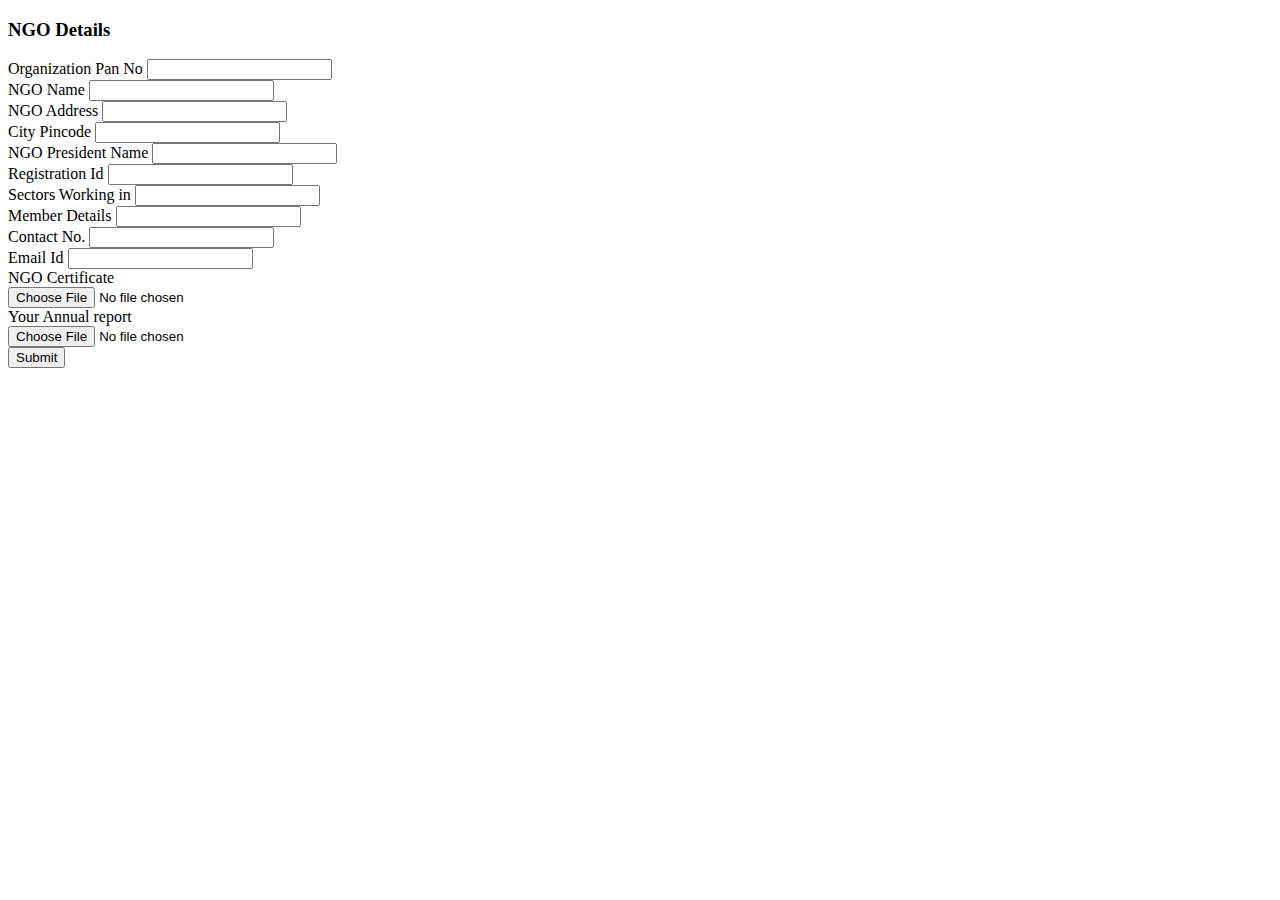
<file: input.html>
<!DOCTYPE html>
<html lang="en">
<head>
    <meta charset="UTF-8">
    <meta http-equiv="X-UA-Compatible" content="IE=edge">
    <meta name="viewport" content="width=device-width, initial-scale=1.0">
    <title>Document</title>
</head>
<body>
    <form action="">
        <h3> <b>NGO Details</b> </h3>

        <label for="Organization Pan No">Organization Pan No</label>
        <input type="text" id="Organization Pan No" name="Organization Pan No"> <br>
        
        <label for="NGO Name">NGO Name</label>
        <input type="text" id="NGO Name" name="NGO Name"> <br>
      
        <label for="NGO Address">NGO Address</label>
        <input type="text" id="NGO Address" name="NGO Address"> <br>

        <label for="City Pincode">City Pincode</label>
        <input type="text" id="City Pincode" name="City Pincode"> <br>

        <label for="NGO President Name">NGO President Name</label>
        <input type="text" id="NGO President Name" name="NGO President Name"> <br>

        <label for="Registration ID">Registration Id</label>
        <input type="text" name="Registration ID" id="Registration ID"> <br>
        <label for="Sectors Working in">Sectors Working in</label>
        <input type="text" name="Sectors Working in" id="Sectors Working in"> <br>
        <label for="Member Details">Member Details</label>
        <input type="text" name="Member Details" id="Member Details"> <br>
        <label for="Contact No.">Contact No.</label>
        <input type="text" name="Contact No." id="Contact No."> <br>
        <label for="Email Id">Email Id</label>
        <input type="text" name="Email Id" id="Email Id"> <br>
        <label for="NGO Certificate">NGO Certificate</label>
        <!-- <input type="text" name="NGO Certificate" id="NGO Certificate"> <br> -->
        
        <div class="container">
		
            <input type="file" accept="image/*" name="image" id="file" >
            <!-- <label for="file"> 
                <img src="images/upload.png" class="upload-icon">
            </label> -->
    
            <div id="display_image"></div>
    
        </div>      
        <!-- <input type="text" name="your annual report" id="your annual report"> <br> -->
        <label for="your annual report">Your Annual report</label>
        <div class="container">
		
            <input type="file" accept="image/*" name="image" id="file" >
            <!-- <label for="file"> 
                <img src="images/upload.png" class="upload-icon">
            </label> -->
    
            <div id="display_image"></div>
    
        </div>
        <button class="submit-insert" type="button">Submit</button>
      </form>
    
</body>
</html>
</file>
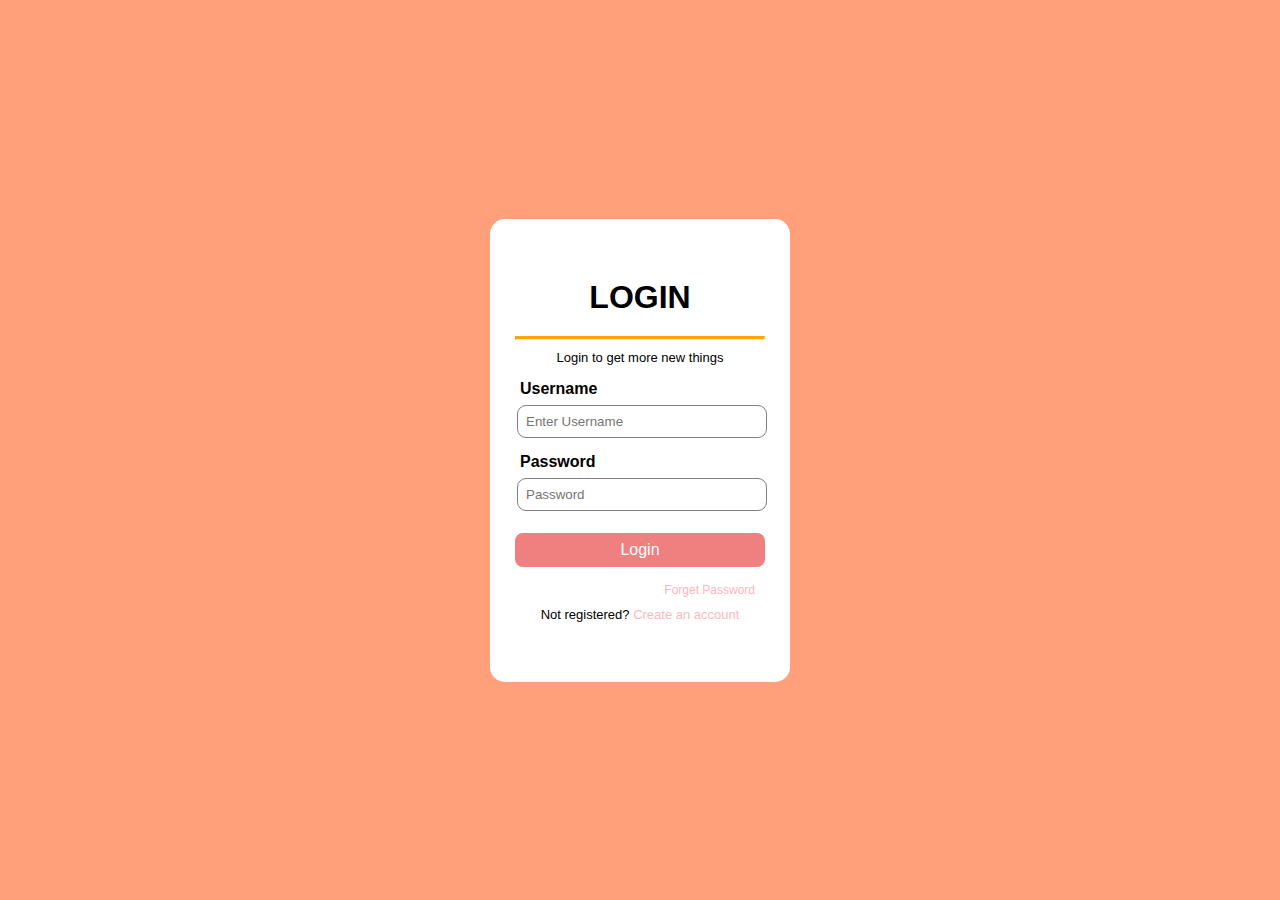
<file: Login.html>
<!DOCTYPE html>
<html lang="en">
<head>
    <meta charset="UTF-8">
    <meta http-equiv="X-UA-Compatible" content="IE=edge">
    <meta name="viewport" content="width=device-width, initial-scale=1.0">
    <title>Document</title>
    <link rel="stylesheet" href="Login.css">

</head>

<body>
    <div class="container">
      <div class="login">
        <form action="">
          <h1>Login</h1>
          <hr>
          <p>Login to get more new things</p>
          <label for="uname">Username</label>
          <input type="text" placeholder="Enter Username" required>
          <label for="password">Password</label>
          <input type="password" placeholder="Password" required>
          <button>Login</button>
          <p class="forget">
            <a href="#">Forget Password</a>
          </p>
          <p class="message">Not registered? <a href="Registration.html">Create an account</a></p>
        </form>
      </div>
    </div>
  </body>
</file>
<file: Login.css>
* {
    margin: 0;
    padding: 0;
    box-sizing: border-box;
    font-family: sans-serif;
  }
  
  body {
    display: flex;
    justify-content: center;
    align-items: center;
    min-height: 100vh;
    background: lightsalmon;
  }
  
  .container {
    width: 100%;
    display: flex;
    max-width: 300px;
    background: #fff;
    border-radius: 15px;
  }
  
  .login {
    width: 400px;
  }
  
  form {
    width: 250px;
    margin: 60px auto;
  }
  
  h1 {
    margin: 20px;
    text-align: center;
    font-weight: bolder;
    text-transform: uppercase;
  }
  
  hr {
    border-top: 3px solid orange;
  }
  
  p {
    text-align: center;
    margin: 10px;
    font-size: 13px;
  }
  
  form label {
    display: block;
    font-size: 16px;
    font-weight: 600;
    padding: 5px;
    margin-top: 8px;
  }
  
  input {
    width: 100%;
    margin: 2px;
    boder: none;
    outline: none;
    padding: 8px;
    border-radius: 9px;
    border: 1px solid gray;
  }
  
  button {
    border: none;
    outline: none;
    padding: 8px;
    width: 100%;
    color: white;
    font-size: 16px;
    cursor: pointer;
    margin-top: 20px;
    border-radius: 8px;
    background:lightcoral;
  }
  
  .forget {
    font-size: 12px;
    margin-top: 16px;
    text-align: right;
  }
  
  a {
    text-decoration: none;
    color: lightpink;
  }
  
  .signup {
    display: inline;
    margin-bottom: cpx;
  }
</file>
